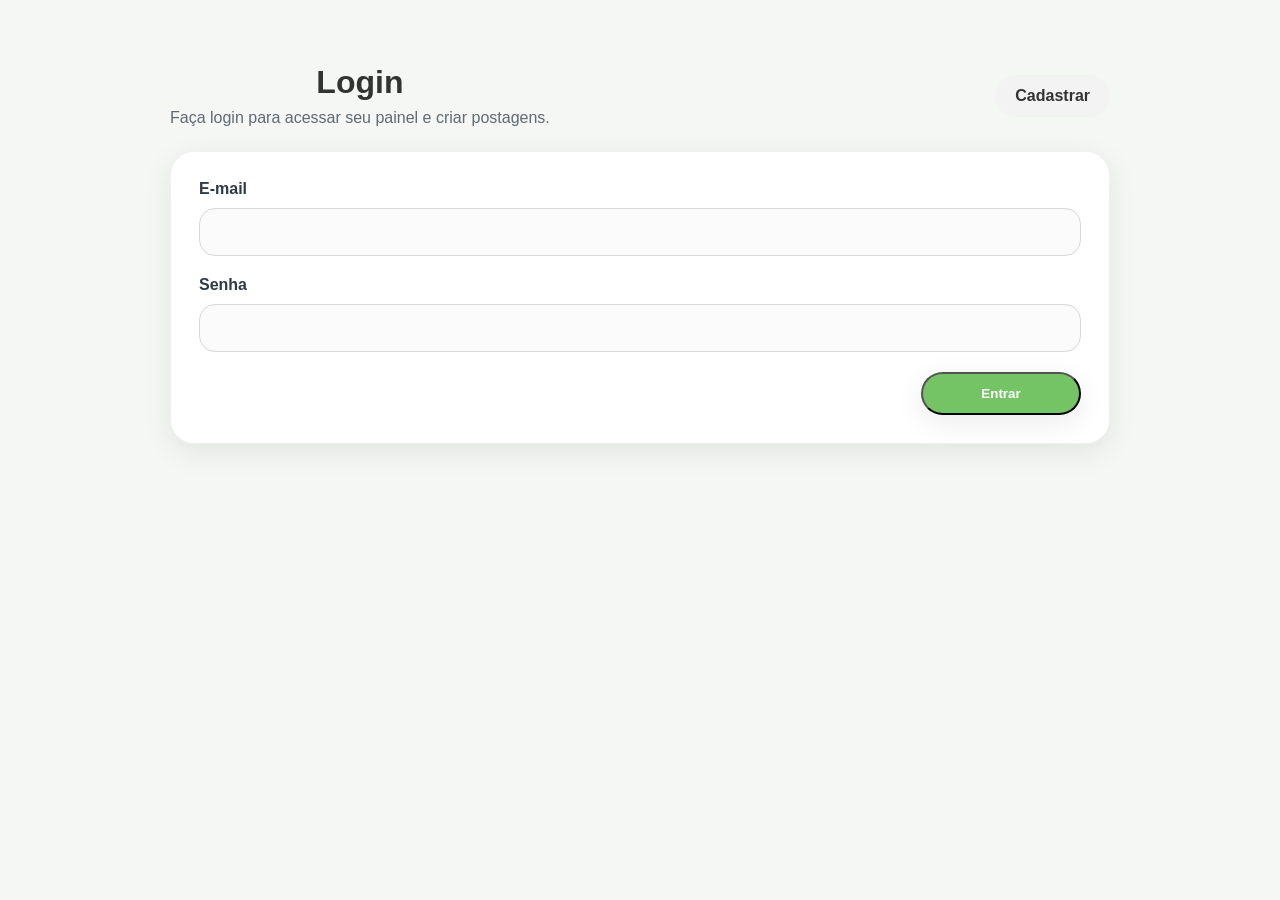
<file: output.html>
﻿
<!DOCTYPE html>
<html lang="pt-BR">
<head>
    <meta charset="UTF-8">
    <meta name="viewport" content="width=device-width, initial-scale=1.0">
    <link rel="stylesheet" href="painel.css">
    <title>Login</title>
</head>
<body>
    <div class="painel-container">
        
<header class="painel-header">
    <div>
        <h1>Login</h1>
                    <p>Faça login para acessar seu painel e criar postagens.</p>
            </div>
            <a class="btn btn-secondary" href="cadastro.php">
            Cadastrar        </a>
    </header>

        <main class="form-card">
                        <form action="login.php" method="POST" class="post-form">
                <div class="form-group">
                    <label for="email">E-mail</label>
                    <input type="email" name="email" id="email" required>
                </div>
                <div class="form-group">
                    <label for="senha">Senha</label>
                    <input type="password" name="senha" id="senha" required>
                </div>
                <div class="form-actions">
                    <button type="submit" class="btn btn-primary">Entrar</button>
                </div>
            </form>
        </main>
    </div>
</body>
</html>
</file>
<file: painel.css>
* {
    margin: 0;
    padding: 0;
    box-sizing: border-box;
}

html {
    scroll-behavior: smooth;
}

body {
    font-family: 'Poppins', sans-serif;
    background: #f5f7f4;
    color: #333;
    overflow-x: hidden;
    text-align: center;
}

:root {
    --green: #A8E6A3;
    --green-dark: #74c365;
    --blue: #B8E2F2;
    --yellow: #FFF2B3;
    --red: #F8C0C0;
    --white: #ffffff;
    --gray: #f2f2f2;
    --gray2: #d8d8d8;
    --gray3: #808080;
    --shadow: 0 8px 30px rgba(0, 0, 0, .08);
    --radius: 18px;
    --transition: .35s;
}

::-webkit-scrollbar {
    width: 10px;
}

::-webkit-scrollbar-track {
    background: #eeeeee;
}

::-webkit-scrollbar-thumb {
    background: var(--green-dark);
    border-radius: 30px;
}

::-webkit-scrollbar-thumb:hover {
    background: #4caf50;
}

h1{
    text-decoration: none;
    color: inherit;
    text-align: center
    ;
}

.painel-container {
    max-width: 980px;
    margin: 40px auto;
    padding: 0 20px 40px;
    text-align: left;
}

.painel-header {
    display: flex;
    flex-wrap: wrap;
    justify-content: space-between;
    align-items: center;
    gap: 16px;
    padding: 24px 0;
}

.painel-header h1 {
    margin-bottom: 8px;
    font-size: 2rem;
}

.painel-header p {
    color: #5f6a72;
    font-size: 1rem;
}

.btn {
    display: inline-flex;
    align-items: center;
    justify-content: center;
    padding: 12px 20px;
    border-radius: 999px;
    text-decoration: none;
    font-weight: 600;
    transition: var(--transition);
}

.btn-primary {
    background: var(--green-dark);
    color: #fff;
    box-shadow: var(--shadow);
}

.btn-primary:hover {
    background: #65b34a;
}

.btn-secondary {
    background: #f3f3f3;
    color: #333;
}

.btn-secondary:hover {
    background: #e2e2e2;
}

.posts-section {
    margin-bottom: 32px;
}

.posts-section h2 {
    margin-bottom: 18px;
    font-size: 1.4rem;
    color: #222;
}

.empty-state {
    color: #6b7280;
    padding: 18px 0;
}

.post-card {
    background: #fff;
    border-radius: 24px;
    box-shadow: var(--shadow);
    border: 1px solid rgba(0, 0, 0, 0.05);
    padding: 22px;
    margin-bottom: 18px;
}

.post-card-other {
    background: #fcfcfd;
}

.post-card-header {
    display: flex;
    justify-content: space-between;
    align-items: center;
    flex-wrap: wrap;
    gap: 12px;
    margin-bottom: 14px;
}

.post-badge,
.post-author {
    display: inline-flex;
    align-items: center;
    gap: 8px;
    font-size: 0.95rem;
    color: #3f4a57;
}

.post-badge {
    background: var(--green);
    color: #22502e;
    padding: 6px 12px;
    border-radius: 999px;
}

.post-meta {
    color: #7a7f86;
    font-size: 0.9rem;
}

.post-card h3 {
    margin-bottom: 12px;
    font-size: 1.2rem;
    line-height: 1.3;
}

.post-card p {
    line-height: 1.75;
    color: #4c5563;
    white-space: pre-line;
}

.painel-footer {
    text-align: center;
    margin-top: 16px;
}

@media (max-width: 680px) {
    .painel-header {
        flex-direction: column;
        text-align: center;
    }

    .painel-header p {
        width: 100%;
    }

    .post-card-header {
        flex-direction: column;
        align-items: flex-start;
    }
}

.form-card {
    background: #fff;
    border-radius: 24px;
    box-shadow: var(--shadow);
    border: 1px solid rgba(0, 0, 0, 0.06);
    padding: 28px;
    margin-bottom: 36px;
}

.post-form {
    display: grid;
    gap: 20px;
}

.form-group {
    display: grid;
    gap: 10px;
}

.form-group label {
    font-weight: 600;
    color: #2f3a45;
}

.form-group input,
.form-group textarea {
    width: 100%;
    border: 1px solid #d7d7d7;
    border-radius: 16px;
    padding: 14px 16px;
    font-family: inherit;
    font-size: 1rem;
    color: #2f3a45;
    background: #fbfbfb;
    transition: border-color var(--transition), box-shadow var(--transition);
}

.form-group input:focus,
.form-group textarea:focus {
    border-color: var(--green-dark);
    box-shadow: 0 0 0 4px rgba(116, 195, 101, 0.12);
    outline: none;
}

.form-actions {
    display: flex;
    justify-content: flex-end;
}

.form-actions .btn {
    min-width: 160px;
}

@media (max-width: 680px) {
    .form-actions {
        justify-content: center;
    }

.form-message {
    background: #fff4e5;
    border: 1px solid #ffddb2;
    color: #7a542c;
    padding: 14px 18px;
    border-radius: 16px;
    margin-bottom: 24px;
    font-weight: 600;
}
.post-card-header{
    display:flex;
    justify-content:space-between;
    align-items:center;
}

.post-options{
    position:relative;
}

.options-btn{
    border:none;
    background:none;
    font-size:22px;
    cursor:pointer;
    padding:5px;
}

.options-menu{
    display:none;
    position:absolute;
    right:0;
    top:35px;
    background:white;
    border-radius:12px;
    box-shadow:0 4px 15px rgba(0,0,0,.2);
    overflow:hidden;
    min-width:180px;
    z-index:1000;
}

.options-menu.active{
    display:block;
}

.options-menu a{
    display:block;
    padding:12px;
    color:black;
    text-decoration:none;
}

.options-menu a:hover{
    background:#f3f3f3;
}
}
</file>
